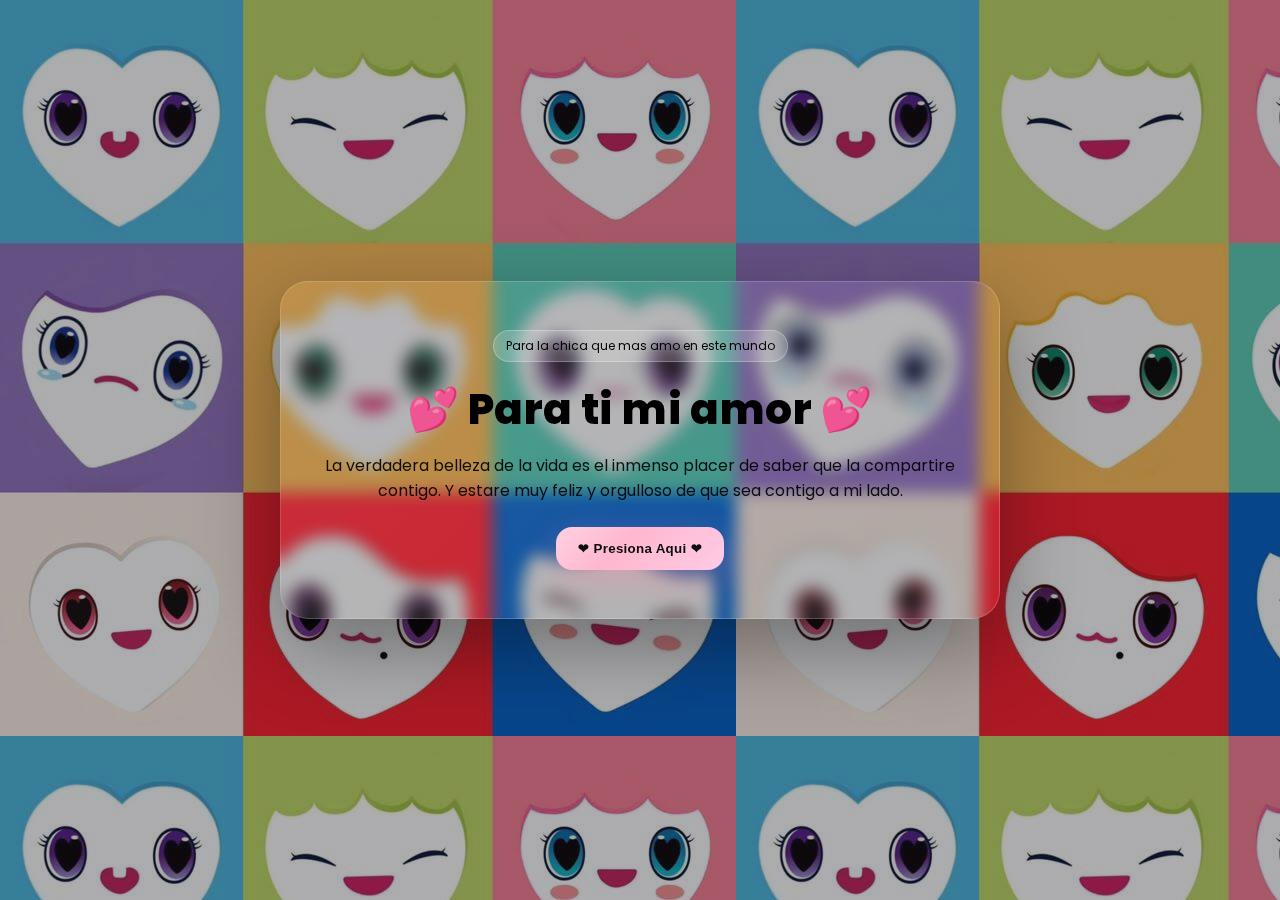
<file: index.html>
<!DOCTYPE html>
<html lang="es">
<head>
  <meta charset="UTF-8" />
  <meta name="viewport" content="width=device-width, initial-scale=1" />
  <title>Estela Rodriguez</title>
  <link rel="icon" type="image/png" href="img/corazon.png" />
  <link rel="preconnect" href="https://fonts.googleapis.com">
  <link rel="preconnect" href="https://fonts.gstatic.com" crossorigin>
  <link href="https://fonts.googleapis.com/css2?family=Poppins:wght@400;600;800&display=swap" rel="stylesheet">
  <style>
    :root{
      --bg-image: url('img/twice.jpg'); /* imagen pequeña que se repite */
      --overlay: rgba(20,20,26,0.35); /* opacidad sutil */
      --text: #000;
      --accent: #ff89a5;
    }
    *{box-sizing:border-box}
    html,body{height:100%}
    body{
      margin:0;
      font-family:'Poppins',system-ui,-apple-system,Segoe UI,Roboto,Ubuntu,'Helvetica Neue',Arial,sans-serif;
      color:var(--text);
      background-image: var(--bg-image);
      background-repeat: repeat;
      background-size: auto;
      position: relative;
    }
    /* overlay */
    body::before{
      content:"";
      position:fixed;
      inset:0;
      background: var(--overlay);
      pointer-events:none;
      z-index:0;
    }

    .wrap{
      min-height:100dvh;
      display:grid;
      place-items:center;
      padding:24px;
      position:relative;
      z-index:1;
    }
    .card{
      width:min(720px,92vw);
      border-radius:28px;
      padding:48px 32px;
      backdrop-filter: blur(8px) saturate(120%);
      background: linear-gradient(135deg, rgba(255,255,255,0.12), rgba(255,255,255,0.06));
      border: 1px solid rgba(255,255,255,0.18);
      box-shadow: 0 30px 80px rgba(0,0,0,0.35);
      text-align:center;
      animation: pop 700ms cubic-bezier(.2,.9,.3,1) both;
    }
    @keyframes pop{
      from{opacity:0; transform:translateY(24px) scale(.98)}
      to{opacity:1; transform:translateY(0) scale(1)}
    }
    h1{
      margin:0 0 12px;
      font-weight:800;
      letter-spacing:.4px;
      font-size: clamp(28px,6vw,42px);
    }
    p{margin:0 0 24px; opacity:.9}
    .cta{
      display:inline-flex;
      align-items:center;
      gap:12px;
      padding:14px 22px;
      border-radius:16px;
      color:#0d0d10;
      background: linear-gradient(135deg, #ffd1e1, #ffb7ce 40%, #ffcbe7);
      box-shadow: 0 12px 32px rgba(255,137,165,0.35);
      border:0;
      font-weight:700;
      letter-spacing:.3px;
      cursor:pointer;
      transition: transform .16s ease, box-shadow .16s ease, filter .16s ease;
    }
    .cta:hover{ transform: translateY(-2px); filter:saturate(115%); box-shadow: 0 16px 40px rgba(255,137,165,0.45); }
    .cta:active{ transform: translateY(0) scale(.99); }

    .badge{
      display:inline-block;
      padding:6px 12px;
      border-radius:999px;
      font-size:12px;
      background: rgba(255,255,255,0.18);
      border: 1px solid rgba(255,255,255,0.26);
      margin-bottom:16px;
    }
  </style>
</head>
<body>
  <main class="wrap">
    <section class="card">
      <span class="badge">Para la chica que mas amo en este mundo</span>
      <h1>💕 Para ti mi amor 💕</h1>
      <p>
        La verdadera belleza de la vida es el inmenso placer
        de saber que la compartire contigo. Y estare muy feliz
        y orgulloso de que sea contigo a mi lado.
      </p>
      <button class="cta" onclick="location.href='carousel.html'">
        ❤ Presiona Aqui ❤
        <!-- <svg width="20" height="20" viewBox="0 0 24 24" fill="none">
          <path d="M5 12h12M13 5l7 7-7 7" stroke="#2b2b35" stroke-width="2" stroke-linecap="round" stroke-linejoin="round"/>
        </svg> -->
      </button>
    </section>
  </main>
</body>
</html>
</file>
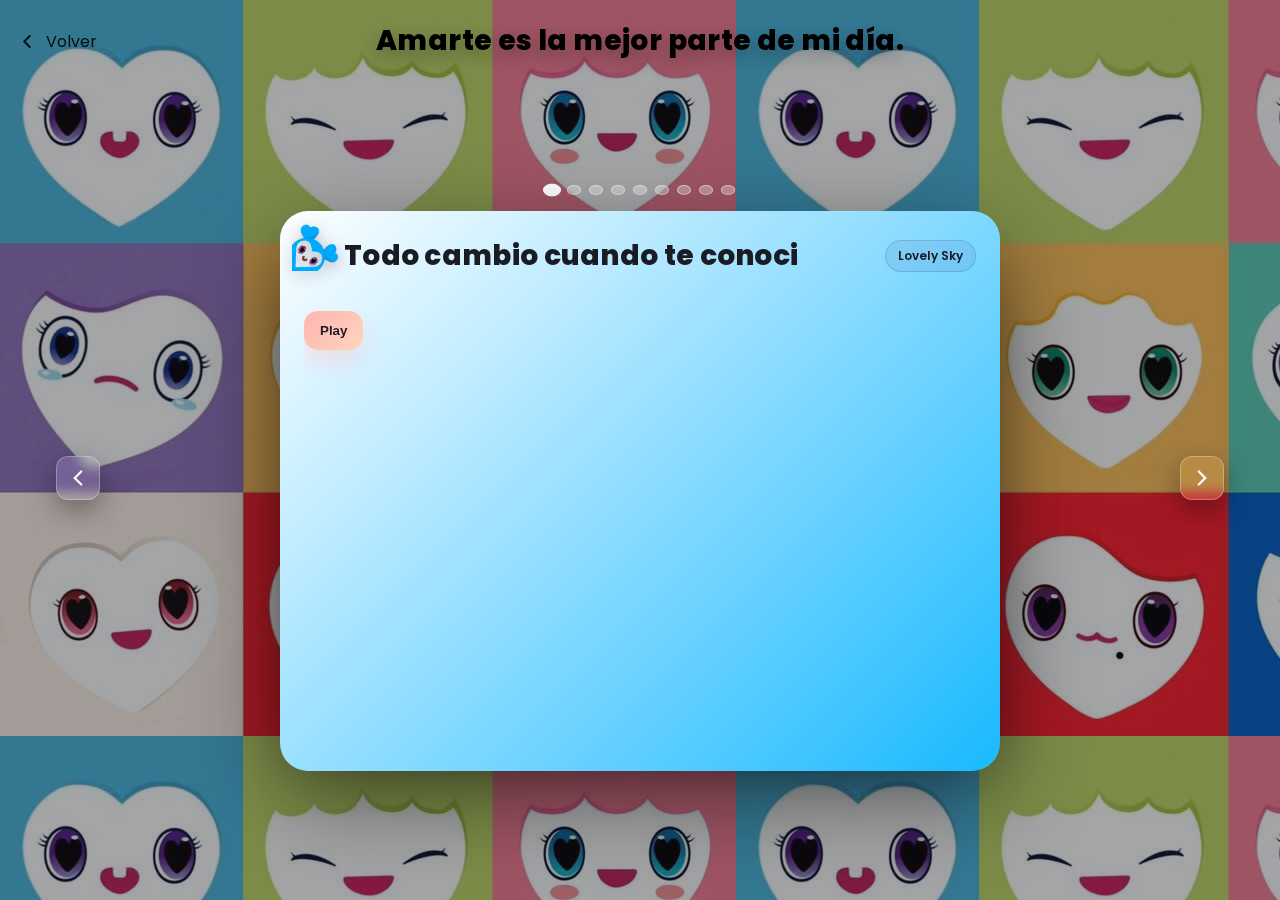
<file: carousel.html>
<!DOCTYPE html>
<html lang="es">
<head>
  <meta charset="UTF-8" />
  <meta name="viewport" content="width=device-width, initial-scale=1" />
  <title>Estela Rodriguez</title>
  <link rel="icon" type="image/png" href="img/corazon.png" />
  <link rel="stylesheet" href="css/estilos.css" />
  <link rel="preconnect" href="https://fonts.googleapis.com">
  <link rel="preconnect" href="https://fonts.gstatic.com" crossorigin>
  <link href="https://fonts.googleapis.com/css2?family=Poppins:wght@400;600;800&display=swap" rel="stylesheet">
</head>
<body>
  <header class="topbar">
    <a href="index.html" class="back">
      <svg width="22" height="22" viewBox="0 0 24 24" fill="none">
        <path d="M15 18l-6-6 6-6" stroke="currentColor" stroke-width="2" stroke-linecap="round"/>
      </svg>
      Volver
    </a>
    <h1>Amarte es la mejor parte de mi día.</h1>
  </header>

  <main class="carousel-wrap">
    <section class="carousel" aria-label="Lovely TWICE Carousel">
      <!-- Indicators -->
      <div class="dots" role="tablist" aria-label="Indicadores del carrusel">
        <button class="dot" aria-label="Ir al 1" data-goto="0"></button>
        <button class="dot" aria-label="Ir al 2" data-goto="1"></button>
        <button class="dot" aria-label="Ir al 3" data-goto="2"></button>
        <button class="dot" aria-label="Ir al 4" data-goto="3"></button>
        <button class="dot" aria-label="Ir al 5" data-goto="4"></button>
        <button class="dot" aria-label="Ir al 6" data-goto="5"></button>
        <button class="dot" aria-label="Ir al 7" data-goto="6"></button>
        <button class="dot" aria-label="Ir al 8" data-goto="7"></button>
        <button class="dot" aria-label="Ir al 9" data-goto="8"></button>
      </div>

      <!-- Nav arrows -->
      <button class="nav prev" aria-label="Anterior">
        <svg width="26" height="26" viewBox="0 0 24 24" fill="none">
          <path d="M15 18l-6-6 6-6" stroke="currentColor" stroke-width="2" stroke-linecap="round"/>
        </svg>
      </button>
      <button class="nav next" aria-label="Siguiente">
        <svg width="26" height="26" viewBox="0 0 24 24" fill="none">
          <path d="M9 6l6 6-6 6" stroke="currentColor" stroke-width="2" stroke-linecap="round"/>
        </svg>
      </button>

      <!-- Stack container: shows next behind current -->
      <div class="stack" id="stack">
        <!-- 9 articles -->
        <!-- Card 1 -->
        <article class="card" data-index="0" data-color="sky">
          <div class="corner">
            <img src="img/1.png" alt="Decoración" />
          </div>
          <header class="card-head">
            <h2>Todo cambio cuando te conoci</h2>
            <span class="tag">Lovely Sky</span>
          </header>
          <div class="card-body">
            <div class="scroll-content">
              <button class="play" data-audio="audio/Eres Tu.mp3">Play</button>
              <audio preload="none"></audio>
              <div class="reveal">
                <p>
                  <span><strong>Eres Tu: </strong></span> 
                  Cuando nos conocimos, senti algo que es dificil de explicar, como si
                  antes ya te hubiera conocido fue extraño pero a la vez lindo, y saber
                  que tengo la suerte de que tu me quieras, me siento muy feliz de que 
                  alguien como tu me ame. Tal vez no sea el mejor, pero tu me inspiras 
                  a ser mejor cada dia, sacas lo mejor de mi, es lo que mas disfruto de
                  pasar tiempo contigo, no me importa si es atraves de una pantalla o 
                  frente a ti, lo unico que se, es que cuando llegaste a mi vida todo
                  adquirio un nuevo color en mi vida, antes no tenia planes a futuro, no
                  me importaba nada, pero ahora que estas tu siempre estoy pensando en
                  mi futuro, en el nuestro, pues no sabes con cuantas ganas quiero que seas
                  tu. Te Amo Mucho Estela ❤
                </p>
                <!-- <img src="img/twice.jpg" alt="Imagen 1" /> -->
              </div>  
            </div>
          </div>
        </article>

        <!-- Card 2 -->
        <article class="card" data-index="1" data-color="green">
          <div class="corner"><img src="img/2.png" alt="Decoración" /></div>
          <header class="card-head"><h2>Te amo tal y como eres</h2><span class="tag">Lovely Green</span></header>
          <div class="card-body">
            <div class="scroll-content">
              <button class="play" data-audio="audio/Staring.mp3">Play</button>
              <audio preload="none"></audio>
              <div class="reveal">
                <p>
                  <span><strong>Me encantas:</strong></span>
                  Me encantas tal y como eres, y lo sabes, tal vez para ti es extraño
                  que en las videollamadas te mire con tal detinimiento pero no lo puedo
                  evitar, entre mas te miro mas me enamoro de ti, nunca cambies Estela,
                  lo que me enamoro fue tu forma de ser. Me tienes mirandote como tonto,
                  solo tu tienes toda mi atencion. Amo ver esos ojos tan hermosos y los 
                  amare muchos mas cuando pueda verlos frente a frente.
                </p>
                <p>
                  He contado los dias para poder verte, estoy tan emocionado de que vengas,
                  me siento feliz, prometo que siempre te amare y jamas me cansare de verte 
                  solo a ti, tu captas toda mi atencion, simplemente te adoro, si tan solo 
                  puedieras verte con mis ojos entenderias el porque eres tan importante para
                  mi, con solo verte me alegro.
                </p>
                <p>
                  <em>Mi foto favorita tuya, esos hermoso ojos que tienes</em>
                </p>
                <img src="img/eyes.jpg" alt="Imagen 2" />
              </div>
            </div>
          </div>
        </article>

        <!-- Card 3 -->
        <article class="card" data-index="2" data-color="pink">
          <div class="corner"><img src="img/3.png" alt="Decoración" /></div>
          <header class="card-head"><h2>Un futuro juntos</h2><span class="tag">Lovely Pink</span></header>
          <div class="card-body">
            <div class="scroll-content">
              <button class="play" data-audio="audio/Contigo.mp3">Play</button>
              <audio preload="none"></audio>
              <div class="reveal">
                <p>
                  <span><strong>Estare siempre contigo:</strong></span>
                  Tal vez parezca exagerado o me adelante demasiado pero yo quiero estar 
                  contigo a partir de ahora, casarme contigo, formar una familia juntos,
                  ser solo tu y yo. Hare todo de mi parte para que esto sea posible, mi
                  meta de vida es estar junto a ti, no me rendire y cada dia te demostrare
                  lo mucho que te amo. Tal vez no seamos la pareja perfecta, eso no existe 
                  pero si seremos una pareja lleno de amor, tu vales la pena, vales el
                  esfuerzo, seria un tonto si dejara ir a alguien tan increible como tu.
                </p>
                <p>
                  Dia y noche pasas por mis pensamientos y cada vez que lo haces me sacas una
                  sonrisa, una sonrisa sincera y llena de amor al recordar que tengo a alguien
                  que hace que despedirme sea dificl porque siempre quisiera escuchar tu voz,
                  yo estoy para ti siempre no importa el que, o el cuando. Te amo mucho
                </p>
                <p><em>Ame esto que escribiste para mi... Atesoro mucho esto ❤</em></p>
                <img src="img/txt.jpg" alt="Imagen 3" />
              </div>  
            </div>
          </div>
        </article>

        <!-- Card 4 -->
        <article class="card" data-index="3" data-color="purple">
          <div class="corner"><img src="img/4.png" alt="Decoración" /></div>
          <header class="card-head"><h2>Mi amor por ti es sincero</h2><span class="tag">Lovely Purple</span></header>
          <div class="card-body">
            <div class="scroll-content">
              <button class="play" data-audio="audio/Eternos.mp3">Play</button>
              <audio preload="none"></audio>
              <div class="reveal">
                <p>
                  <span><strong>Sanemos juntos:</strong></span> 
                  Tu y yo sabemos que hemos pasado por cosas que nos han marcado de
                  cierta manera, por esta razon te tengo una propuesta; que sanemos
                  juntos, me has dicho que te importa mas como me siento yo a como te
                  sientes tu, pero estoy en desacuerdo, para mi, lo que tu sientas, 
                  pienses o te pase me importan mucho. <strong>Tu me importas mucho</strong>
                </p>
                <p>
                  Tal vez puedas tener dudas de mis intenciones contigo, y eso es algo
                  normal, yo se que esto puede tomar tiempo, pero estoy dispuesto a esperar
                  ese tiempo para poder amarte de manera completa, ya te lo he dicho; 
                  <em>Las mejores cosas llevan tiempo.</em> Y lo nuestro llevara tiempo
                  porque sera algo muy hermoso. Contigo yo quiero vivir cada proceso de 
                  nuestra relacion, voy a disfrutarlas como no tienes idea, seran de
                  las mejores cosas que me pasaran en la vida.
                </p>
                <!-- <img src="assets/img4.jpg" alt="Imagen 4"/> -->
              </div>  
            </div>
          </div>
        </article>

        <!-- Card 5 -->
        <article class="card" data-index="4" data-color="orange">
          <div class="corner"><img src="img/5.png" alt="Decoración" /></div>
          <header class="card-head"><h2>No te decepcionare</h2><span class="tag">Lovely Orange</span></header>
          <div class="card-body">
            <div class="scroll-content">
              <button class="play" data-audio="audio/Hacer Bien.mp3">Play</button>
              <audio preload="none"></audio>
              <div class="reveal">
                <p>
                  <span><strong>Disculpame:</strong></span> 
                  Te quiero pedir disculpas si en algun momento hice o dije algo que te
                  llegara a lastimar, yo jamas tendre la intencion de hacerte daño, jamas.
                  Tu te mereces lo mejor, todo lo bueno de mi tu ya dueña eres, y te
                  agradezco por tenerme la paciencia ajjajaja, Pero quiero dejarte en 
                  claro que nunca seria capaz de hacerte daño con intencion y si llego a
                  cometer mas errores. Quiero que sepas que hare lo necesario para
                  enmendar esos errores.
                </p>
                <p>
                  Yo quiero cuidarte y amarte de la manera mas sincera posible, no te 
                  quiero decepcionar, por primera vez puedo decir que encontre a alguien 
                  que vale la pena, no habra dia en que no te quiera demostrarte todo el 
                  amor que por ti yo siento.
                </p>
                <p>
                  <em>
                    Eu amo-te muito, minha vida, és a luz da minha vida e conto os dias 
                    para te ver e nos amarmos sinceramente.
                  </em>
                </p>
                <img src="img/carta.jpg" alt="Imagen 5" />
              </div>
            </div>
          </div>
        </article>

        <!-- Card 6 -->
        <article class="card" data-index="5" data-color="cyan">
          <div class="corner"><img src="img/6.png" alt="Decoración" /></div>
          <header class="card-head"><h2>Nuestro amor a distancia</h2><span class="tag">Lovely Cyan</span></header>
          <div class="card-body">
            <div class="scroll-content">
              <button class="play" data-audio="audio/Te quiero.mp3">Play</button>
              <audio preload="none"></audio>
              <div class="reveal">
                <p>
                  <span><strong>Nuestro Amor a Distancia:</strong></span><br>
                  En cada amanecer te pienso, como si el sol llevara tu nombre, y en cada noche te sueño, como si la luna guardara tu rostro.
                  La distancia no es un muro, es un puente invisible de fe, donde tus palabras viajan ligeras y mis suspiros te alcanzan también.
                  Somos dos almas que se buscan, dos estrellas que brillan sin cesar, aunque el cielo nos tenga separados, la eternidad nos volverá a juntar.
                  Un día los relojes callarán, y tus manos serán mi destino, entonces el futuro será nuestro hogar, y el amor, eterno, nuestro camino.
                </p>
                <p>
                  <span><strong>Estar Contigo:</strong></span><br>
                  Estar contigo es un milagro sencillo, un instante que se vuelve eternidad, cada gesto tuyo ilumina mi camino, cada palabra tuya me da paz.
                  Jamás me cansaría de tu presencia, ni un segundo sería rutina, porque en tu sonrisa vive la esperanza, y en tu voz florece la vida.
                  Haría todo por verte feliz, por cuidar la luz que brilla en tus ojos, por arrancar de tu alma las sombras, y regalarte siempre amaneceres rojos.
                  Tu risa es música que me envuelve, tu mirada, refugio donde quiero estar, y en cada momento junto a ti descubro, que el amor verdadero nunca deja de brillar.
                </p>
                <!-- <img src="img/poema.png" alt="Imagen 6" /> -->
              </div>  
            </div>
          </div>
        </article>

        <!-- Card 7 -->
        <article class="card" data-index="6" data-color="white">
          <div class="corner"><img src="img/7.png" alt="Decoración" /></div>
          <header class="card-head"><h2>Siempre espero un mensaje tuyo</h2><span class="tag">Lovely White</span></header>
          <div class="card-body">
            <div class="scroll-content">
              <button class="play" data-audio="audio/Chachacha.mp3">Play</button>
              <audio preload="none"></audio>
              <div class="reveal">
                <p>
                  <span><strong>Adoro cuando me llega un mensaje tuyo:</strong></span> 
                  Siempre que suena esa notificacion tuya, me emociono, guardo tantos mensajes tuyos
                  por las cosas tan lindas que tu me dices, yo se que, a pesar de que pase el tiempo
                  tu y yo no amaremos como si fuese la primera vez, y ahnelo el dia en que todas esas
                  cosas lindas que nos decimos, lo haremos mientras estemos tomados de la mano.
                  <em><strong>Yo seria feliz con estar a tu lado y mirarte toda la noche...</strong></em>
                  jamas me cansare de ver ese rostro tan lindo que tienes, eres hermosa y tienes un 
                  lugar muy especial en mi corazón...
                </p>
                <p><em>Uno de mis mensajes favoritos tuyos</em></p>
                <img src="img/mensaje.jpg" alt="Imagen 7" />
              </div>
            </div>           
          </div>
        </article>

        <!-- Card 8 -->
        <article class="card" data-index="7" data-color="red">
          <div class="corner"><img src="img/8.png" alt="Decoración" /></div>
          <header class="card-head"><h2>Disfrutare estar contigo</h2><span class="tag">Lovely Red</span></header>
          <div class="card-body">
            <div class="scroll-content">
              <button class="play" data-audio="audio/Disfruto.mp3">Play</button>
              <audio preload="none"></audio>
              <div class="reveal">
                <p>
                  <span><strong>Disfruto hablar contigo:</strong></span> 
                  Tal vez ya lo he dicho muchas veces pero las veces que lo haga no son las suficientes,
                  disfruto pasar tiempo contigo, te has vuelto alguien muy importante en mi vida, tu me 
                  traes loco, loco de amor, quiero compartir toda mi vida contigo, no sabes lo impaciente
                  que estoy por comenzar una vida juntos. Si me siento impaciente por esto es porque:
                </p>
                <p>
                  <em>
                    Cuando te das cuenta de que quieres pasar el resto de tu vida con alguien, quieres que 
                    el resto de tu vida empiece lo antes posible.
                  </em>
                </p>
                <p>
                  Me voy a sentir muy feliz y orgulloso de poder decir que tu Estela Naomy Rodriguez, eres
                  mi novia y que siempre estare para ti, te cuidare, te amare, estare para ti en las buenas
                  en las malas y en las peores. Si tu caes te levantare y si no puedo hacerlo me caere contigo
                  hasta que podamos levantarnos juntos. Te amo mucho.
                </p>
                <!-- <img src="assets/img8.jpg" alt="Imagen 8" /> -->
              </div>
            </div>            
          </div>
        </article>

        <!-- Card 9 -->
        <article class="card" data-index="8" data-color="blue">
          <div class="corner"><img src="img/9.png" alt="Decoración" /></div>
          <header class="card-head"><h2>15 de Diciembre 2025</h2><span class="tag">Lovely Blue</span></header>
          <div class="card-body">
            <div class="scroll-content">
              <button class="play" data-audio="audio/Bird.mp3">Play</button>
              <audio preload="none"></audio>
              <div class="reveal">
                <p>
                  Ya casi es 15 de Diciembre y por fin tendre el gusto de conocerte, ya lo he dicho antes pero
                  me muero de ganas por caminar juntos de la mano, darte un abrazo para transmitirte todo el 
                  amor que por ti yo siento, mirarte a los ojos y decirte lo mucho que te amo, acariciar tu bella
                  cara, tal vez aveces me pase de empalagoso pero <em>Amor</em> es una palabra muy débil para 
                  describir lo que siento por ti. 
                </p>
                <p>
                  Lo unico malo que habra cuando te conozca sera que, cuando te tengas que ir, me voy a sentir muy
                  triste pero a la vez emocionado por la proxima vez que vengas, que bonito regalo de navidad tendre,
                  ese regalo sera poder conocerte. Y cuando llegue el dia en el que tengas que regresarte yo estare 
                  esperando por ti, por poder volver a estar contigo, esperare el tiempo necesario. Mientras espero 
                  por tu llegada. 
                </p>
                <!-- <img src="assets/img9.jpg" alt="Imagen 9" /> -->
              </div>
            </div>
          </div>
        </article>
      </div>
    </section>
  </main>

  <script src="js/script.js"></script>
</body>
</html>
</file>
<file: css/estilos.css>
:root{
  /* Lovely TWICE pastel palette */
  --lovely-sky: #00a7ff;
  --lovely-green: #79c831;
  --lovely-pink: #dd92b9;
  --lovely-purple: #87009a;
  --lovely-orange: #ffaa01;
  --lovely-cyan: #6ec1b1;
  --lovely-white: #a8a8a8;
  --lovely-red: #c40001;
  --lovely-blue: #000094;

  --bg-image: url('assets/pattern.png'); /* pequeña, repetida */
  --overlay: rgba(16,18,24,0.38);

  --text-strong: #000;
  --text-soft: rgba(255,255,255,0.9);

  --card-radius: 28px;
  --card-w: min(720px, 92vw);
  --card-h: clamp(420px, 70vh, 560px);

  --shadow-1: 0 18px 60px rgba(0,0,0,0.35);
  --shadow-2: 0 28px 90px rgba(0,0,0,0.45);

  --ease-1: cubic-bezier(.2,.9,.3,1);
  --ease-2: cubic-bezier(.21,.75,.2,1);
}

*{box-sizing:border-box}
html,body{height:100%}
body{
  margin:0;
  font-family:'Poppins',system-ui,-apple-system,Segoe UI,Roboto,Ubuntu,'Helvetica Neue',Arial,sans-serif;
  color:var(--text-strong);
  /*background-image: var(--bg-image);*/
  background-image: url("../img/twice.jpg");
  background-repeat: repeat;
  background-size: auto;
  position: relative;
}

/* overlay para opacidad suave */
body::before{
  content:"";
  position:fixed;
  inset:0;
  background: var(--overlay);
  pointer-events:none;
  z-index:0;
}

.topbar{
  position:relative;
  z-index:2;
  display:flex;
  align-items:center;
  justify-content:center;
  padding:20px 16px;
}
.topbar h1{
  margin:0;
  font-weight:800;
  font-size: clamp(20px,4.6vw,28px);
  letter-spacing:.4px;
  text-shadow: 0 6px 20px rgba(0,0,0,0.35);
}
.back{
  position:absolute; left:16px; top:50%; transform:translateY(-50%);
  display:inline-flex; gap:8px; align-items:center;
  color:var(--text-strong); text-decoration:none; opacity:.9;
}
.back:hover{opacity:1}

.carousel-wrap{
  position:relative;
  z-index:1;
  min-height: calc(100dvh - 84px);
  display:grid;
  place-items:center;
  padding: 24px 16px 48px;
}

.carousel{
  width:100%;
  max-width: 1200px;
  position:relative;
}

/* Dots */
.dots{
  display:flex; gap:8px; justify-content:center; margin-bottom:16px;
}
.dot{
  width:10px; height:10px; border-radius:50%;
  background: rgba(255,255,255,0.35);
  border:1px solid rgba(255,255,255,0.5);
  cursor:pointer;
  transition: transform .16s var(--ease-2), background .16s;
}
.dot.active{
  transform: scale(1.3);
  background: #fff;
}

/* Nav arrows */
.nav{
  position:absolute; top:50%; transform:translateY(-50%);
  background: rgba(255,255,255,0.12);
  border: 1px solid rgba(255,255,255,0.28);
  backdrop-filter: blur(6px) saturate(130%);
  color:#fff;
  width:44px; height:44px; border-radius:12px;
  display:grid; place-items:center;
  cursor:pointer;
  box-shadow: 0 10px 28px rgba(0,0,0,0.35);
  transition: transform .14s, filter .14s, box-shadow .14s;
  z-index:5;
}
.nav:hover{ transform: translateY(-50%) scale(1.05); filter:saturate(120%); box-shadow: 0 14px 36px rgba(0,0,0,0.45); }
.nav:active{ transform: translateY(-50%) scale(.98); }
.prev{ left:16px; }
.next{ right:16px; }

/* Stack layout: current centered, next behind as floating */
.stack{
  position:relative;
  width:100%;
  height: var(--card-h);
  display:grid;
  place-items:center;
  perspective: 1200px; /* para profundidad */
}

/* Card base */
.card{
  position:absolute;
  width: var(--card-w);
  height: 100%;
  border-radius: var(--card-radius);
  overflow:hidden;
  color:#18181c;
  display:flex; flex-direction:column;
  box-shadow: var(--shadow-1);
  transition: transform .5s var(--ease-1), opacity .35s var(--ease-1), filter .35s var(--ease-1), box-shadow .35s;
  will-change: transform, opacity;
  background: #fff;
}

/* Lovely backgrounds por data-color */
.card[data-color="sky"]{ background: linear-gradient(135deg, #fff, var(--lovely-sky) 120%); }
.card[data-color="green"]{ background: linear-gradient(135deg, #fff, var(--lovely-green) 120%); }
.card[data-color="pink"]{ background: linear-gradient(135deg, #fff, var(--lovely-pink) 120%); }
.card[data-color="purple"]{ background: linear-gradient(135deg, #fff, var(--lovely-purple) 120%); }
.card[data-color="orange"]{ background: linear-gradient(135deg, #fff, var(--lovely-orange) 120%); }
.card[data-color="cyan"]{ background: linear-gradient(135deg, #fff, var(--lovely-cyan) 120%); }
.card[data-color="white"]{ background: linear-gradient(135deg, #fff, var(--lovely-white) 120%); }
.card[data-color="red"]{ background: linear-gradient(135deg, #fff, var(--lovely-red) 120%); }
.card[data-color="blue"]{ background: linear-gradient(135deg, #fff, var(--lovely-blue) 120%); }

/* Corner floating image */
/* .corner {
  position: absolute;
  top: 12px;
  right: 12px;
  max-width: 48px;
  max-height: 48px;
  z-index: 1;
  pointer-events: none;
  display: flex;
  align-items: center;
  justify-content: center;
}

.corner img {
  width: 100%;
  height: auto;
  object-fit: contain;
  filter: drop-shadow(0 4px 8px rgba(0, 0, 0, 0.25));
} */
.corner {
  position: absolute;
  top: 12px;
  left: 12px; /* antes era right */
  max-width: 48px;
  max-height: 48px;
  z-index: 1;
  pointer-events: none;
  display: flex;
  align-items: center;
  justify-content: center;
}
.corner img {
  width: 100%;
  height: auto;
  object-fit: contain;
  filter: drop-shadow(0 4px 8px rgba(0, 0, 0, 0.25));
}

/* Head */
.card-head{
  /*padding:22px 22px 10px;*/
  /* padding: 15px 64px 10px 24px; */
  padding: 24px 24px 10px 64px;
  display:flex; 
  align-items:center; 
  justify-content:space-between;
  gap: 12px;
}
.card-head h2{
  margin:0;
  font-weight:800;
  color:#1b1b22;
  font-size: clamp(18px,4.8vw,28px);
  letter-spacing:.3px;
}

.card-head .tag {
  margin-left: auto;
}

.tag{
  display:inline-block;
  padding:6px 12px;
  border-radius:999px;
  font-weight:600;
  font-size:12px;
  background: rgba(27,27,34,0.08);
  border: 1px solid rgba(27,27,34,0.14);
}

/* Body */
.card-body{
  flex:1;
  display:flex;
  flex-direction:column;
  gap:16px;
  /*padding: 10px 22px 22px;*/
  padding: 24px 64px 22px 24px;
  overflow: hidden;
}
.play{
  align-self:flex-start;
  display:inline-flex; align-items:center; gap:10px;
  padding:12px 16px;
  border-radius:14px;
  border:0; cursor:pointer;
  font-weight:700;
  /* color:#15151a;
  background: linear-gradient(135deg, #ffe4ec, #ffc0d0 40%, #ffd6e2);
  box-shadow: 0 12px 24px rgba(255,137,165,0.35); */
  transition: transform .14s, box-shadow .14s, filter .14s;
  background: linear-gradient(135deg, #FFB6B3, #FFD6C2);
  color: #1b1b22;
  box-shadow: 0 12px 24px rgba(255, 182, 179, 0.35);
}
.play:hover{ 
  transform: translateY(-2px); 
  filter:saturate(115%); 
  box-shadow: 0 16px 30px rgba(255,137,165,0.45); 
}
.play:active{ 
  transform: translateY(0) scale(.98); 
}

.reveal{
  opacity:0; transform: translateY(10px);
  transition: opacity .28s var(--ease-2), transform .28s var(--ease-2);
}
.reveal.active{
  opacity:1; transform: translateY(0);
  text-align: justify;
}
.reveal p{
  color:#22232a; margin:6px 0 8px;
}
.reveal img{
  width:100%; 
  max-height: 40vh; 
  object-fit: cover;
  border-radius: 18px;
  box-shadow: 0 14px 40px rgba(0,0,0,0.25); 
}

/* Stack transforms */
/* current: grande y centrado */
.card.is-current{
  transform: translate3d(0,0,0) scale(1);
  z-index:3;
  box-shadow: var(--shadow-2);
  filter: saturate(115%);
}
/* next: detrás, visible, más pequeño y con profundidad */
.card.is-next{
  transform: translate3d(6%, 2%, -120px) scale(.92) rotateY(-6deg);
  z-index:2;
  opacity:.85;
}
/* prev: a la izquierda, pequeño */
.card.is-prev{
  transform: translate3d(-6%, 2%, -120px) scale(.92) rotateY(6deg);
  z-index:1;
  opacity:.85;
}
/* others: más atrás y desaturados */
.card.is-hidden{
  transform: translate3d(0, 10%, -280px) scale(.86);
  opacity:.0;
  pointer-events:none;
}

/* Overflow cards */
.scroll-content {
  flex: 1;
  overflow-y: auto;
  padding-right: 8px; /* espacio para evitar que el scroll tape el contenido */
  scrollbar-width: thin;
  scrollbar-color: rgba(0,0,0,0.2) rgba(255,255,255,0.1);
  max-height: calc(var(--card-h) - 160px); /* ajusta según tu layout */
}

/* Estilo para scroll bonito en navegadores WebKit */
.scroll-content::-webkit-scrollbar {
  width: 6px;
}
.scroll-content::-webkit-scrollbar-track {
  background: transparent;
}
.scroll-content::-webkit-scrollbar-thumb {
  background-color: rgba(0,0,0,0.2);
  border-radius: 6px;
}

/* Responsivo */
@media (max-width: 768px){
  .prev{ left:8px; }
  .next{ right:8px; }
  .card-head{ padding:18px 18px 8px; }
  .card-body{ padding:8px 18px 18px; }
}
@media (max-width: 420px){
  .corner{ top:8px; right:8px; }
  .dots{ gap:6px; }
  .nav{ width:40px; height:40px; }
  .scroll-content {
    max-height: calc(var(--card-h) - 140px);
  }
}

/* @media (max-width: 480px) {
  .scroll-content {
    max-height: calc(var(--card-h) - 140px);
  }
} */

/* Accesibilidad foco */
button:focus-visible{
  outline: 2px solid #fff;
  outline-offset: 2px;
}
</file>
